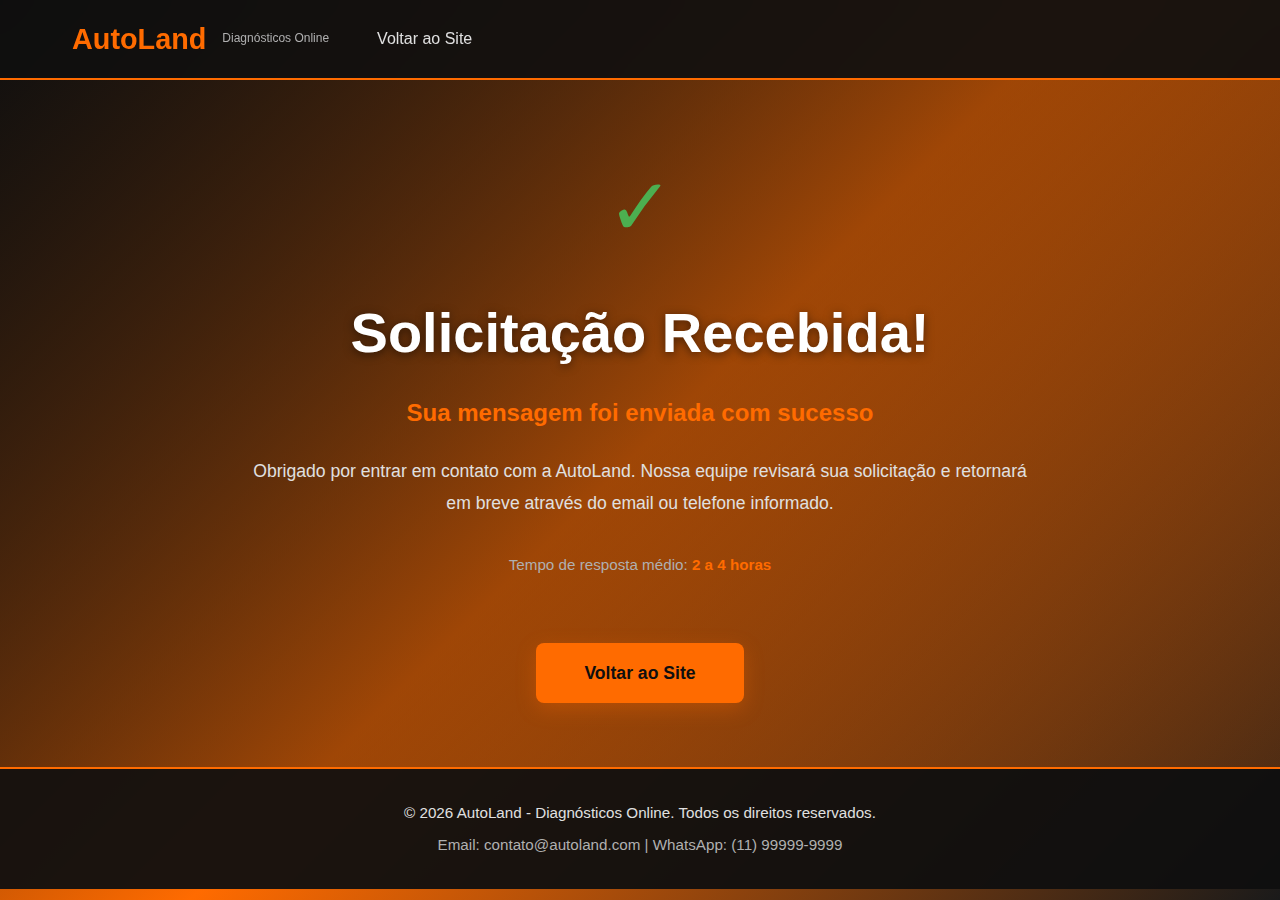
<file: success.html>
<!DOCTYPE html>
<html lang="pt-BR">
<head>
    <meta charset="UTF-8">
    <meta name="viewport" content="width=device-width, initial-scale=1.0">
    <title>Sucesso - AutoLand</title>
    <link rel="stylesheet" href="style.css">
</head>
<body>
    <!-- Header e Navegação -->
    <header class="header">
        <div class="container-header">
            <div class="logo">
                <h1>AutoLand</h1>
                <p class="tagline">Diagnósticos Online</p>
            </div>
            <nav class="navbar">
                <ul class="nav-list">
                    <li><a href="index.html" class="nav-link">Voltar ao Site</a></li>
                </ul>
            </nav>
        </div>
    </header>

    <main>
        <!-- Seção de Sucesso -->
        <section class="hero">
            <div class="hero-content">
                <div class="success-icon">✓</div>
                <h2 class="hero-title">Solicitação Recebida!</h2>
                <p class="hero-subtitle">Sua mensagem foi enviada com sucesso</p>
                <p class="hero-description">
                    Obrigado por entrar em contato com a AutoLand. Nossa equipe revisará sua solicitação 
                    e retornará em breve através do email ou telefone informado.
                </p>
                <p class="hero-description" style="margin-top: 2rem; font-size: 0.95rem; color: var(--text-tertiary);">
                    Tempo de resposta médio: <strong style="color: var(--accent-orange);">2 a 4 horas</strong>
                </p>
                <a href="index.html" class="btn-cta" style="display: inline-block; text-decoration: none; margin-top: 2rem;">
                    Voltar ao Site
                </a>
            </div>
        </section>
    </main>

    <!-- Footer -->
    <footer class="footer">
        <div class="container">
            <p>&copy; 2026 AutoLand - Diagnósticos Online. Todos os direitos reservados.</p>
            <p class="footer-contact">Email: contato@autoland.com | WhatsApp: (11) 99999-9999</p>
        </div>
    </footer>

    <style>
        .success-icon {
            font-size: 5rem;
            color: #4caf50;
            margin-bottom: 1rem;
            animation: scaleIn 0.5s ease;
        }

        @keyframes scaleIn {
            from {
                opacity: 0;
                transform: scale(0.5);
            }
            to {
                opacity: 1;
                transform: scale(1);
            }
        }
    </style>
</body>
</html>
</file>
<file: style.css>
/* ===========================
   VARI\u00c1VEIS CSS & CORES
   =========================== */

:root {
    --bg-dark: #0f0f0f;
    --bg-darker: #1a1a1a;
    --text-white: #ffffff;
    --text-secondary: #e0e0e0;
    --text-tertiary: #b0b0b0;
    --accent-orange: #ff6b00;
    --accent-orange-hover: #ff8533;
    --border-color: #333333;
    --shadow-soft: 0 4px 15px rgba(0, 0, 0, 0.3);
}

/* ===========================
   ESTILOS GLOBAIS
   =========================== */

* {
    margin: 0;
    padding: 0;
    box-sizing: border-box;
}

html {
    scroll-behavior: smooth;
}

body {
    font-family: 'Segoe UI', Tahoma, Geneva, Verdana, sans-serif;
    background: linear-gradient(135deg, var(--bg-dark) 0%, var(--accent-orange) 50%, var(--bg-darker) 100%);
    background-attachment: fixed;
    color: var(--text-white);
    line-height: 1.6;
    min-height: 100vh;
    transition: background 0.3s ease;
}

/* ===========================
   CABE\u00c7ALHO & NAVEGA\u00c7\u00c3O
   =========================== */

.header {
    background-color: rgba(15, 15, 15, 0.95);
    border-bottom: 2px solid var(--accent-orange);
    padding: 1rem 0;
    position: sticky;
    top: 0;
    z-index: 1000;
    backdrop-filter: blur(10px);
}

.container-header {
    max-width: 1200px;
    margin: 0 auto;
    padding: 0 2rem;
    display: flex;
    justify-content: space-between;
    align-items: center;
    flex-wrap: wrap;
}

.logo {
    display: flex;
    align-items: center;
    gap: 0.5rem;
}

.logo h1 {
    font-size: 1.8rem;
    color: var(--accent-orange);
    font-weight: 700;
}

.tagline {
    font-size: 0.75rem;
    color: var(--text-tertiary);
    margin-left: 0.5rem;
}

.navbar {
    flex: 1;
    margin-left: 3rem;
}

.nav-list {
    display: flex;
    list-style: none;
    gap: 2rem;
}

.nav-link {
    color: var(--text-secondary);
    text-decoration: none;
    font-weight: 500;
    transition: color 0.3s ease;
    position: relative;
}

.nav-link:hover {
    color: var(--accent-orange);
}

.nav-link::after {
    content: '';
    position: absolute;
    bottom: -5px;
    left: 0;
    width: 0;
    height: 2px;
    background-color: var(--accent-orange);
    transition: width 0.3s ease;
}

.nav-link:hover::after {
    width: 100%;
}

/* ===========================
   CONTÃINER DE UTILITÁRIO
   =========================== */

.container {
    max-width: 1200px;
    margin: 0 auto;
    padding: 0 2rem;
}

/* ===========================
   SEÇÃO HERO
   =========================== */

.hero {
    min-height: 600px;
    display: flex;
    align-items: center;
    justify-content: center;
    padding: 4rem 2rem;
    text-align: center;
}

.hero-content {
    max-width: 800px;
}

.hero-title {
    font-size: 3.5rem;
    color: var(--text-white);
    margin-bottom: 1rem;
    font-weight: 700;
    text-shadow: 0 2px 10px rgba(0, 0, 0, 0.5);
}

.hero-subtitle {
    font-size: 1.5rem;
    color: var(--accent-orange);
    margin-bottom: 1.5rem;
    font-weight: 600;
}

.hero-description {
    font-size: 1.1rem;
    color: var(--text-secondary);
    margin-bottom: 2rem;
    line-height: 1.8;
}

.btn-cta {
    background-color: var(--accent-orange);
    color: var(--bg-dark);
    border: none;
    padding: 1rem 3rem;
    font-size: 1.1rem;
    font-weight: 700;
    border-radius: 8px;
    cursor: pointer;
    transition: all 0.3s ease;
    box-shadow: 0 6px 20px rgba(255, 107, 0, 0.3);
}

.btn-cta:hover {
    background-color: var(--accent-orange-hover);
    transform: translateY(-2px);
    box-shadow: 0 8px 25px rgba(255, 107, 0, 0.5);
}

.btn-cta:active {
    transform: translateY(0);
}

/* ===========================
   ABOUT SECTION
   =========================== */

.about-section {
    padding: 4rem 2rem;
    background: rgba(26, 26, 26, 0.8);
    border-top: 1px solid var(--border-color);
    border-bottom: 1px solid var(--border-color);
}

.about-text {
    font-size: 1.1rem;
    color: var(--text-secondary);
    line-height: 1.8;
    max-width: 800px;
}

/* ===========================
   SECTION TITLES
   =========================== */

.section-title {
    font-size: 2.5rem;
    color: var(--accent-orange);
    margin-bottom: 3rem;
    text-align: center;
    font-weight: 700;
    position: relative;
    padding-bottom: 1rem;
}

.section-title::after {
    content: '';
    position: absolute;
    bottom: 0;
    left: 50%;
    transform: translateX(-50%);
    width: 100px;
    height: 3px;
    background-color: var(--accent-orange);
    border-radius: 2px;
}

/* ===========================
   BENEFITS SECTION
   =========================== */

.benefits-section {
    padding: 4rem 2rem;
}

.benefits-grid {
    display: flex;
    gap: 2rem;
    justify-content: center;
    flex-wrap: wrap;
}

.benefit-card {
    background: rgba(26, 26, 26, 0.7);
    border: 2px solid var(--accent-orange);
    border-radius: 10px;
    padding: 2rem;
    max-width: 350px;
    flex: 1;
    min-width: 280px;
    transition: all 0.3s ease;
    text-align: center;
}

.benefit-card:hover {
    transform: translateY(-5px);
    background: rgba(26, 26, 26, 0.95);
    box-shadow: 0 8px 30px rgba(255, 107, 0, 0.25);
    border-color: var(--accent-orange-hover);
}

.benefit-icon {
    font-size: 3rem;
    margin-bottom: 1rem;
}

.benefit-title {
    font-size: 1.5rem;
    color: var(--text-white);
    margin-bottom: 1rem;
    font-weight: 600;
}

.benefit-description {
    font-size: 1rem;
    color: var(--text-secondary);
    line-height: 1.6;
}

/* ===========================
   CONTACT SECTION
   =========================== */

.contact-section {
    padding: 4rem 2rem;
    background: rgba(26, 26, 26, 0.8);
    border-top: 1px solid var(--border-color);
}

.contact-subtitle {
    text-align: center;
    font-size: 1.1rem;
    color: var(--text-secondary);
    margin-bottom: 3rem;
}

.contact-form {
    max-width: 600px;
    margin: 0 auto;
    background: rgba(15, 15, 15, 0.7);
    padding: 2rem;
    border-radius: 10px;
    border: 1px solid var(--border-color);
}

.form-group {
    margin-bottom: 1.5rem;
}

.form-label {
    display: block;
    margin-bottom: 0.5rem;
    font-weight: 600;
    color: var(--text-white);
    font-size: 0.95rem;
}

.form-input {
    width: 100%;
    padding: 0.75rem;
    border: 2px solid var(--border-color);
    border-radius: 6px;
    background-color: rgba(255, 255, 255, 0.05);
    color: var(--text-white);
    font-size: 1rem;
    transition: all 0.3s ease;
    font-family: inherit;
}

.form-input::placeholder {
    color: var(--text-tertiary);
}

.form-input:focus {
    outline: none;
    border-color: var(--accent-orange);
    background-color: rgba(255, 255, 255, 0.08);
    box-shadow: 0 0 10px rgba(255, 107, 0, 0.2);
}

.form-textarea {
    resize: vertical;
    min-height: 120px;
}

.error-message {
    display: block;
    margin-top: 0.5rem;
    color: #ff4444;
    font-size: 0.85rem;
    font-weight: 500;
}

.success-message {
    display: none;
    margin-bottom: 1rem;
    padding: 1rem;
    background-color: rgba(76, 175, 80, 0.2);
    border: 2px solid #4caf50;
    border-radius: 6px;
    color: #4caf50;
    text-align: center;
    font-weight: 600;
}

.success-message.show {
    display: block;
    animation: slideIn 0.3s ease;
}

.btn-submit {
    width: 100%;
    background-color: var(--accent-orange);
    color: var(--bg-dark);
    border: none;
    padding: 0.9rem;
    font-size: 1rem;
    font-weight: 700;
    border-radius: 6px;
    cursor: pointer;
    transition: all 0.3s ease;
    margin-top: 1rem;
}

.btn-submit:hover {
    background-color: var(--accent-orange-hover);
    transform: translateY(-2px);
    box-shadow: 0 6px 20px rgba(255, 107, 0, 0.3);
}

.btn-submit:active {
    transform: translateY(0);
}

/* ===========================
   BREADCRUMB
   =========================== */

.breadcrumb {
    background: rgba(26, 26, 26, 0.9);
    padding: 1rem 2rem;
    margin: 0;
    border-bottom: 1px solid var(--border-color);
    color: var(--text-secondary);
    font-size: 0.9rem;
}

.breadcrumb a {
    color: var(--accent-orange);
    text-decoration: none;
    transition: color 0.3s ease;
}

.breadcrumb a:hover {
    color: var(--accent-orange-hover);
    text-decoration: underline;
}

.breadcrumb span {
    color: var(--text-secondary);
}

/* ===========================
   ALTERNATING BACKGROUNDS
   =========================== */

.hero {
    background: linear-gradient(135deg, rgba(15, 15, 15, 0.8) 0%, rgba(255, 107, 0, 0.15) 100%),
                url('https://images.unsplash.com/photo-1487754180144-351b8f186a9f?w=1200&h=400&fit=crop');
    background-size: cover;
    background-attachment: fixed;
    background-position: center;
}

.about-hero,
.diagnostic-hero,
.gallery-hero,
.services-hero,
.contact-hero {
    background: linear-gradient(135deg, rgba(15, 15, 15, 0.9) 0%, rgba(255, 107, 0, 0.2) 100%),
                url('https://images.unsplash.com/photo-1486312338219-ce68d2c6f44d?w=1200&h=400&fit=crop');
    background-size: cover;
    background-attachment: fixed;
    background-position: center;
    min-height: 400px;
    display: flex;
    align-items: center;
    justify-content: center;
    padding: 4rem 2rem;
    text-align: center;
}

/* ===========================
   MISSION & STATS SECTIONS
   =========================== */

.mission-section,
.history-section,
.team-section,
.filter-section,
.gallery-cta,
.services-main,
.pricing-section,
.faq-section,
.testimonials-section {
    padding: 4rem 2rem;
}

.mission-grid,
.stat-grid,
.team-grid,
.services-grid,
.pricing-grid,
.testimonials-grid {
    display: flex;
    gap: 2rem;
    justify-content: center;
    flex-wrap: wrap;
    margin-top: 2rem;
}

.mission-card,
.stat-card,
.team-card,
.service-card,
.pricing-card,
.testimonial-card,
.faq-item {
    background: rgba(26, 26, 26, 0.7);
    border: 1px solid var(--border-color);
    border-radius: 10px;
    padding: 2rem;
    flex: 1;
    min-width: 250px;
    transition: all 0.3s ease;
    text-align: center;
}

.mission-card:hover,
.stat-card:hover,
.team-card:hover,
.service-card:hover,
.pricing-card:hover,
.testimonial-card:hover {
    transform: translateY(-5px);
    background: rgba(26, 26, 26, 0.95);
    border-color: var(--accent-orange);
    box-shadow: 0 8px 25px rgba(255, 107, 0, 0.15);
}

.mission-icon,
.stat-number,
.team-avatar {
    font-size: 3rem;
    margin-bottom: 1rem;
}

.stat-number {
    font-size: 2.5rem;
    color: var(--accent-orange);
    font-weight: 700;
}

.history-content {
    max-width: 800px;
    margin: 0 auto;
    text-align: left;
}

.history-content p {
    margin-bottom: 1rem;
    color: var(--text-secondary);
    line-height: 1.8;
    font-size: 1.05rem;
}

.team-role {
    color: var(--accent-orange);
    font-weight: 600;
    margin: 0.5rem 0;
    font-size: 0.9rem;
}

.team-desc {
    color: var(--text-secondary);
    font-size: 0.9rem;
}

/* ===========================
   DIAGNOSTIC STYLES
   =========================== */

.diagnostic-section,
.common-problems-section {
    padding: 4rem 2rem;
    background: rgba(26, 26, 26, 0.5);
}

.diagnostic-form-wrapper {
    background: rgba(15, 15, 15, 0.7);
    border: 1px solid var(--border-color);
    border-radius: 15px;
    padding: 3rem;
    max-width: 700px;
    margin: 0 auto;
}

.form-title {
    font-size: 1.5rem;
    color: var(--accent-orange);
    margin-bottom: 2rem;
    text-align: center;
}

.diagnostic-subtitle,
.gallery-subtitle,
.services-subtitle,
.contact-hero-subtitle,
.section-subtitle {
    color: var(--text-secondary);
    font-size: 1.1rem;
    margin-bottom: 2rem;
    text-align: center;
}

.problems-grid,
.solutions-grid {
    display: grid;
    grid-template-columns: repeat(auto-fit, minmax(250px, 1fr));
    gap: 2rem;
    margin-top: 2rem;
}

.problem-card,
.solution-card {
    background: rgba(15, 15, 15, 0.6);
    border: 2px solid var(--border-color);
    border-radius: 10px;
    padding: 1.5rem;
    text-align: center;
    cursor: pointer;
    transition: all 0.3s ease;
}

.problem-card:hover {
    border-color: var(--accent-orange);
    background: rgba(15, 15, 15, 0.95);
    transform: translateY(-5px);
    box-shadow: 0 8px 20px rgba(255, 107, 0, 0.2);
}

.problem-icon {
    font-size: 2.5rem;
    margin-bottom: 1rem;
}

.problem-card h3 {
    color: var(--text-white);
    margin-bottom: 0.5rem;
    font-size: 1.1rem;
}

.problem-card p {
    color: var(--text-secondary);
    font-size: 0.9rem;
}

.solution-card {
    background: rgba(26, 26, 26, 0.8);
    border: 1px solid var(--accent-orange);
    border-radius: 10px;
    padding: 1.5rem;
    text-align: left;
}

.solution-header {
    display: flex;
    justify-content: space-between;
    align-items: center;
    margin-bottom: 1rem;
    padding-bottom: 1rem;
    border-bottom: 2px solid var(--border-color);
}

.solution-header h4 {
    color: var(--accent-orange);
    margin: 0;
}

.urgency-badge {
    padding: 0.3rem 0.8rem;
    border-radius: 4px;
    font-size: 0.75rem;
    font-weight: 700;
}

.urgency-alta {
    background: rgba(255, 68, 68, 0.2);
    color: #ff4444;
}

.urgency-média {
    background: rgba(255, 193, 7, 0.2);
    color: #ffc107;
}

.urgency-crítica {
    background: rgba(244, 67, 54, 0.3);
    color: #f44336;
}

.severity-badge {
    display: inline-block;
    padding: 0.5rem 1rem;
    border-radius: 6px;
    font-weight: 700;
    margin-bottom: 1rem;
    font-size: 0.85rem;
}

.severity-alta {
    background: rgba(255, 193, 7, 0.2);
    color: #ffc107;
}

.severity-média {
    background: rgba(255, 160, 0, 0.2);
    color: #ffa000;
}

.severity-crítica {
    background: rgba(244, 67, 54, 0.3);
    color: #f44336;
}

.severity-baixa {
    background: rgba(76, 175, 80, 0.2);
    color: #4caf50;
}

.solution-cost {
    color: var(--accent-orange);
    font-weight: 600;
    margin: 0.5rem 0 1rem 0;
}

.solution-steps ol {
    margin-left: 1rem;
    color: var(--text-secondary);
}

.solution-steps li {
    margin-bottom: 0.5rem;
}

.diagnosis-card {
    background: rgba(26, 26, 26, 0.8);
    border: 1px solid var(--accent-orange);
    border-radius: 10px;
    padding: 2rem;
}

.diagnosis-title {
    color: var(--accent-orange);
    margin-bottom: 1.5rem;
}

.problem-section {
    margin-top: 1.5rem;
    padding-top: 1.5rem;
    border-top: 1px solid var(--border-color);
}

.problem-section strong {
    color: var(--accent-orange);
    display: block;
    margin-bottom: 0.5rem;
}

.problem-section ul {
    margin-left: 1.5rem;
    color: var(--text-secondary);
}

.problem-section li {
    margin-bottom: 0.5rem;
}

.vehicle-info,
.diagnosis-result,
.solutions-section,
.next-steps,
.result-actions {
    background: rgba(26, 26, 26, 0.6);
    border: 1px solid var(--border-color);
    border-radius: 10px;
    padding: 2rem;
    margin-bottom: 2rem;
}

.info-grid {
    display: grid;
    grid-template-columns: repeat(auto-fit, minmax(300px, 1fr));
    gap: 2rem;
    margin-top: 1rem;
}

.info-item {
    display: flex;
    flex-direction: column;
}

.info-label {
    color: var(--text-secondary);
    font-weight: 600;
    margin-bottom: 0.5rem;
    font-size: 0.9rem;
}

.info-value {
    color: var(--accent-orange);
    font-weight: 700;
    font-size: 1.1rem;
}

.next-steps ol {
    margin-left: 1.5rem;
    color: var(--text-secondary);
}

.next-steps li {
    margin-bottom: 1.5rem;
    line-height: 1.6;
}

.result-actions {
    display: flex;
    gap: 1rem;
    justify-content: center;
    flex-wrap: wrap;
    background: transparent;
    border: none;
    padding: 0;
    margin-top: 3rem;
}

.btn-secondary {
    background: var(--bg-darker);
    color: var(--text-white);
    border: 2px solid var(--accent-orange);
    padding: 0.9rem 2rem;
    border-radius: 6px;
    cursor: pointer;
    font-weight: 700;
    transition: all 0.3s ease;
    text-decoration: none;
    display: inline-block;
}

.btn-secondary:hover {
    background: var(--accent-orange);
    color: var(--bg-dark);
    transform: translateY(-2px);
}

/* ===========================
   GALLERY STYLES
   =========================== */

.filter-buttons {
    display: flex;
    gap: 1rem;
    justify-content: center;
    flex-wrap: wrap;
    margin-bottom: 3rem;
}

.filter-btn {
    background: transparent;
    border: 2px solid var(--border-color);
    color: var(--text-secondary);
    padding: 0.6rem 1.5rem;
    border-radius: 25px;
    cursor: pointer;
    transition: all 0.3s ease;
    font-weight: 600;
}

.filter-btn:hover,
.filter-btn.active {
    background: var(--accent-orange);
    border-color: var(--accent-orange);
    color: var(--bg-dark);
}

.gallery-grid {
    display: grid;
    grid-template-columns: repeat(auto-fit, minmax(300px, 1fr));
    gap: 2rem;
}

.gallery-item {
    position: relative;
    border-radius: 10px;
    overflow: hidden;
    background: var(--bg-darker);
    cursor: pointer;
    transition: all 0.3s ease;
    border: 1px solid var(--border-color);
}

.gallery-item img {
    width: 100%;
    height: 250px;
    object-fit: cover;
    transition: all 0.3s ease;
}

.gallery-item:hover img {
    transform: scale(1.1);
    filter: brightness(0.7);
}

.gallery-overlay {
    position: absolute;
    bottom: 0;
    left: 0;
    right: 0;
    background: linear-gradient(transparent, rgba(0, 0, 0, 0.95));
    padding: 1.5rem;
    color: var(--text-white);
    transform: translateY(20px);
    transition: all 0.3s ease;
}

.gallery-item:hover .gallery-overlay {
    transform: translateY(0);
}

.gallery-overlay h3 {
    margin: 0 0 0.5rem 0;
    color: var(--accent-orange);
}

.gallery-overlay p {
    margin: 0;
    color: var(--text-secondary);
    font-size: 0.9rem;
}

.gallery-cta {
    text-align: center;
    background: linear-gradient(135deg, rgba(26, 26, 26, 0.8) 0%, rgba(255, 107, 0, 0.15) 100%);
    border-radius: 10px;
}

/* ===========================
   SERVICES STYLES
   =========================== */

.service-card {
    text-align: left;
}

.service-icon {
    font-size: 2.5rem;
    margin-bottom: 1rem;
    display: block;
}

.service-card h3 {
    color: var(--accent-orange);
    margin-bottom: 1rem;
}

.service-list {
    list-style: none;
    margin-top: 1rem;
    color: var(--text-secondary);
}

.service-list li {
    margin-bottom: 0.5rem;
    color: var(--text-secondary);
}

.pricing-card {
    border: 2px solid var(--border-color);
    position: relative;
    display: flex;
    flex-direction: column;
    min-width: 300px;
}

.pricing-card.featured {
    border-color: var(--accent-orange);
    transform: scale(1.05);
    background: rgba(26, 26, 26, 0.95);
}

.badge {
    position: absolute;
    top: -15px;
    left: 50%;
    transform: translateX(-50%);
    background: var(--accent-orange);
    color: var(--bg-dark);
    padding: 0.5rem 1rem;
    border-radius: 20px;
    font-size: 0.8rem;
    font-weight: 700;
}

.price {
    font-size: 2rem;
    color: var(--accent-orange);
    font-weight: 700;
    margin: 1rem 0;
}

.features-list {
    list-style: none;
    flex: 1;
    margin: 1.5rem 0;
    color: var(--text-secondary);
}

.features-list li {
    margin-bottom: 0.8rem;
    padding-left: 0;
}

.btn-plan {
    background: transparent;
    border: 2px solid var(--accent-orange);
    color: var(--accent-orange);
    padding: 0.8rem;
    border-radius: 6px;
    cursor: pointer;
    font-weight: 700;
    transition: all 0.3s ease;
    margin-top: auto;
}

.btn-plan:hover {
    background: var(--accent-orange);
    color: var(--bg-dark);
}

.btn-plan-primary {
    background: var(--accent-orange);
    color: var(--bg-dark);
    border-color: var(--accent-orange);
}

.btn-plan-primary:hover {
    background: var(--accent-orange-hover);
    border-color: var(--accent-orange-hover);
}

/* ===========================
   CONTACT STYLES
   =========================== */

.contact-main {
    background: rgba(26, 26, 26, 0.5);
}

.contact-wrapper {
    display: grid;
    grid-template-columns: 1fr 1fr;
    gap: 3rem;
    max-width: 1000px;
    margin: 0 auto;
}

.contact-info-section {
    background: rgba(15, 15, 15, 0.7);
    border: 1px solid var(--border-color);
    border-radius: 10px;
    padding: 2rem;
}

.contact-method {
    display: flex;
    gap: 1rem;
    margin-bottom: 2rem;
    padding-bottom: 2rem;
    border-bottom: 1px solid var(--border-color);
}

.contact-method:last-child {
    border-bottom: none;
}

.contact-icon {
    font-size: 1.8rem;
    min-width: 50px;
    text-align: center;
}

.contact-method h4 {
    color: var(--accent-orange);
    margin: 0 0 0.5rem 0;
}

.contact-method p {
    margin: 0 0 0.3rem 0;
    color: var(--text-white);
}

.contact-method small {
    color: var(--text-tertiary);
    font-size: 0.85rem;
}

.social-links {
    display: flex;
    gap: 0.5rem;
    flex-wrap: wrap;
}

.social-link {
    display: inline-block;
    background: rgba(255, 107, 0, 0.2);
    color: var(--accent-orange);
    padding: 0.5rem 1rem;
    border-radius: 6px;
    text-decoration: none;
    transition: all 0.3s ease;
    border: 1px solid var(--accent-orange);
    font-size: 0.9rem;
}

.social-link:hover {
    background: var(--accent-orange);
    color: var(--bg-dark);
}

.contact-form-section {
    background: rgba(15, 15, 15, 0.7);
    border: 1px solid var(--border-color);
    border-radius: 10px;
    padding: 2rem;
}

.contact-form-section h3 {
    color: var(--accent-orange);
    margin-top: 0;
}

.faq-grid {
    display: grid;
    grid-template-columns: repeat(auto-fit, minmax(300px, 1fr));
    gap: 2rem;
}

.faq-item {
    text-align: left;
    background: rgba(26, 26, 26, 0.7);
    border: 1px solid var(--border-color);
}

.faq-item h4 {
    color: var(--accent-orange);
    margin-top: 0;
    margin-bottom: 0.5rem;
}

.faq-item p {
    color: var(--text-secondary);
    margin: 0;
}

/* ===========================
   FOOTER
   =========================== */

.footer {
    background-color: rgba(15, 15, 15, 0.95);
    border-top: 2px solid var(--accent-orange);
    padding: 2rem;
    text-align: center;
    color: var(--text-secondary);
    font-size: 0.95rem;
}

.footer-contact {
    margin-top: 0.5rem;
    color: var(--text-tertiary);
}

/* ===========================
   CTA SECTION
   =========================== */

.cta-section {
    padding: 4rem 2rem;
    background: linear-gradient(135deg, rgba(26, 26, 26, 0.9) 0%, rgba(255, 107, 0, 0.25) 100%);
    text-align: center;
    border-top: 1px solid var(--border-color);
    border-bottom: 1px solid var(--border-color);
}

.cta-content h2 {
    font-size: 2rem;
    color: var(--accent-orange);
    margin-bottom: 1rem;
}

.cta-content p {
    font-size: 1.1rem;
    color: var(--text-secondary);
    margin-bottom: 2rem;
}

.cta-buttons {
    display: flex;
    gap: 1rem;
    justify-content: center;
    flex-wrap: wrap;
}

/* ===========================
   FEATURES SECTION
   =========================== */

.features-section {
    padding: 4rem 2rem;
}

.features-grid {
    display: grid;
    grid-template-columns: repeat(auto-fit, minmax(250px, 1fr));
    gap: 2rem;
    margin-top: 2rem;
}

.feature-card {
    background: rgba(26, 26, 26, 0.6);
    border: 1px solid var(--border-color);
    border-radius: 10px;
    padding: 2rem;
    text-align: center;
    transition: all 0.3s ease;
}

.feature-card:hover {
    border-color: var(--accent-orange);
    background: rgba(26, 26, 26, 0.95);
    transform: translateY(-5px);
    box-shadow: 0 8px 25px rgba(255, 107, 0, 0.15);
}

.feature-icon {
    font-size: 2.5rem;
    margin-bottom: 1rem;
}

.feature-card h3 {
    color: var(--accent-orange);
    margin-bottom: 0.5rem;
}

.feature-card p {
    color: var(--text-secondary);
    margin: 0;
}

/* ===========================\n   ANIMATIONS\n   =========================== */\n\n@keyframes slideIn {
    from {
        opacity: 0;
        transform:  translateY(-10px);
    }
    to {
        opacity: 1;
        transform: translateY(0);
    }
}

/* ===========================
   RESPONSIVE: TABLETS (max-width: 900px)
   =========================== */

@media (max-width: 900px) {
    .hero-title {
        font-size: 2.5rem;
    }

    .hero-subtitle {
        font-size: 1.2rem;
    }

    .section-title {
        font-size: 2rem;
    }

    .benefits-grid {
        flex-direction: column;
        align-items: center;
    }

    .benefit-card {
        max-width: 100%;
        min-width: auto;
    }

    .container-header {
        padding: 0 1rem;
    }

    .navbar {
        margin-left: 1.5rem;
    }

    .nav-list {
        gap: 1rem;
    }

    .nav-list li a {
        font-size: 0.95rem;
    }
}

/* ===========================
   RESPONSIVE: MOBILE (max-width: 600px)
   =========================== */

@media (max-width: 600px) {
    .container-header {
        flex-direction: column;
        gap: 1rem;
        padding: 1rem;
    }

    .logo {
        width: 100%;
        justify-content: center;
    }

    .logo h1 {
        font-size: 1.5rem;
    }

    .navbar {
        width: 100%;
        margin-left: 0;
    }

    .nav-list {
        flex-direction: column;
        gap: 0.75rem;
        text-align: center;
    }

    .nav-link {
        display: block;
        padding: 0.5rem 0;
    }

    .hero {
        min-height: 400px;
        padding: 2rem 1rem;
    }

    .hero-title {
        font-size: 2rem;
        margin-bottom: 0.75rem;
    }

    .hero-subtitle {
        font-size: 1.1rem;
        margin-bottom: 1rem;
    }

    .hero-description {
        font-size: 0.95rem;
        margin-bottom: 1.5rem;
    }

    .btn-cta {
        padding: 0.8rem 2rem;
        font-size: 0.95rem;
    }

    .section-title {
        font-size: 1.6rem;
        margin-bottom: 2rem;
    }

    .about-section,
    .contact-section {
        padding: 2rem 1rem;
    }

    .about-text {
        font-size: 0.95rem;
    }

    .benefits-section {
        padding: 2rem 1rem;
    }

    .benefit-card {
        padding: 1.5rem;
        max-width: 100%;
    }

    .benefit-title {
        font-size: 1.2rem;
    }

    .benefit-icon {
        font-size: 2.5rem;
    }

    .contact-form {
        padding: 1.5rem;
    }

    .form-input {
        padding: 0.6rem;
        font-size: 0.95rem;
    }

    .btn-submit {
        padding: 0.8rem;
        font-size: 0.95rem;
    }

    .footer {
        padding: 1.5rem 1rem;
        font-size: 0.85rem;
    }

    .container {
        padding: 0 1rem;
    }

    .cta-content h2 {
        font-size: 1.3rem;
    }

    .cta-buttons {
        flex-direction: column;
    }

    .contact-wrapper {
        grid-template-columns: 1fr;
    }

    .breadcrumb {
        padding: 0.8rem 1rem;
        font-size: 0.8rem;
    }

    .diagnostic-form-wrapper {
        padding: 1.5rem;
    }

    .filter-buttons {
        gap: 0.5rem;
    }

    .filter-btn {
        padding: 0.4rem 1rem;
        font-size: 0.8rem;
    }

    .gallery-grid {
        grid-template-columns: 1fr;
    }

    .problem-card,
    .solution-card,
    .feature-card {
        padding: 1rem;
    }

    .faq-grid {
        grid-template-columns: 1fr;
    }

    .pricing-card.featured {
        transform: scale(1);
    }
}
</file>
